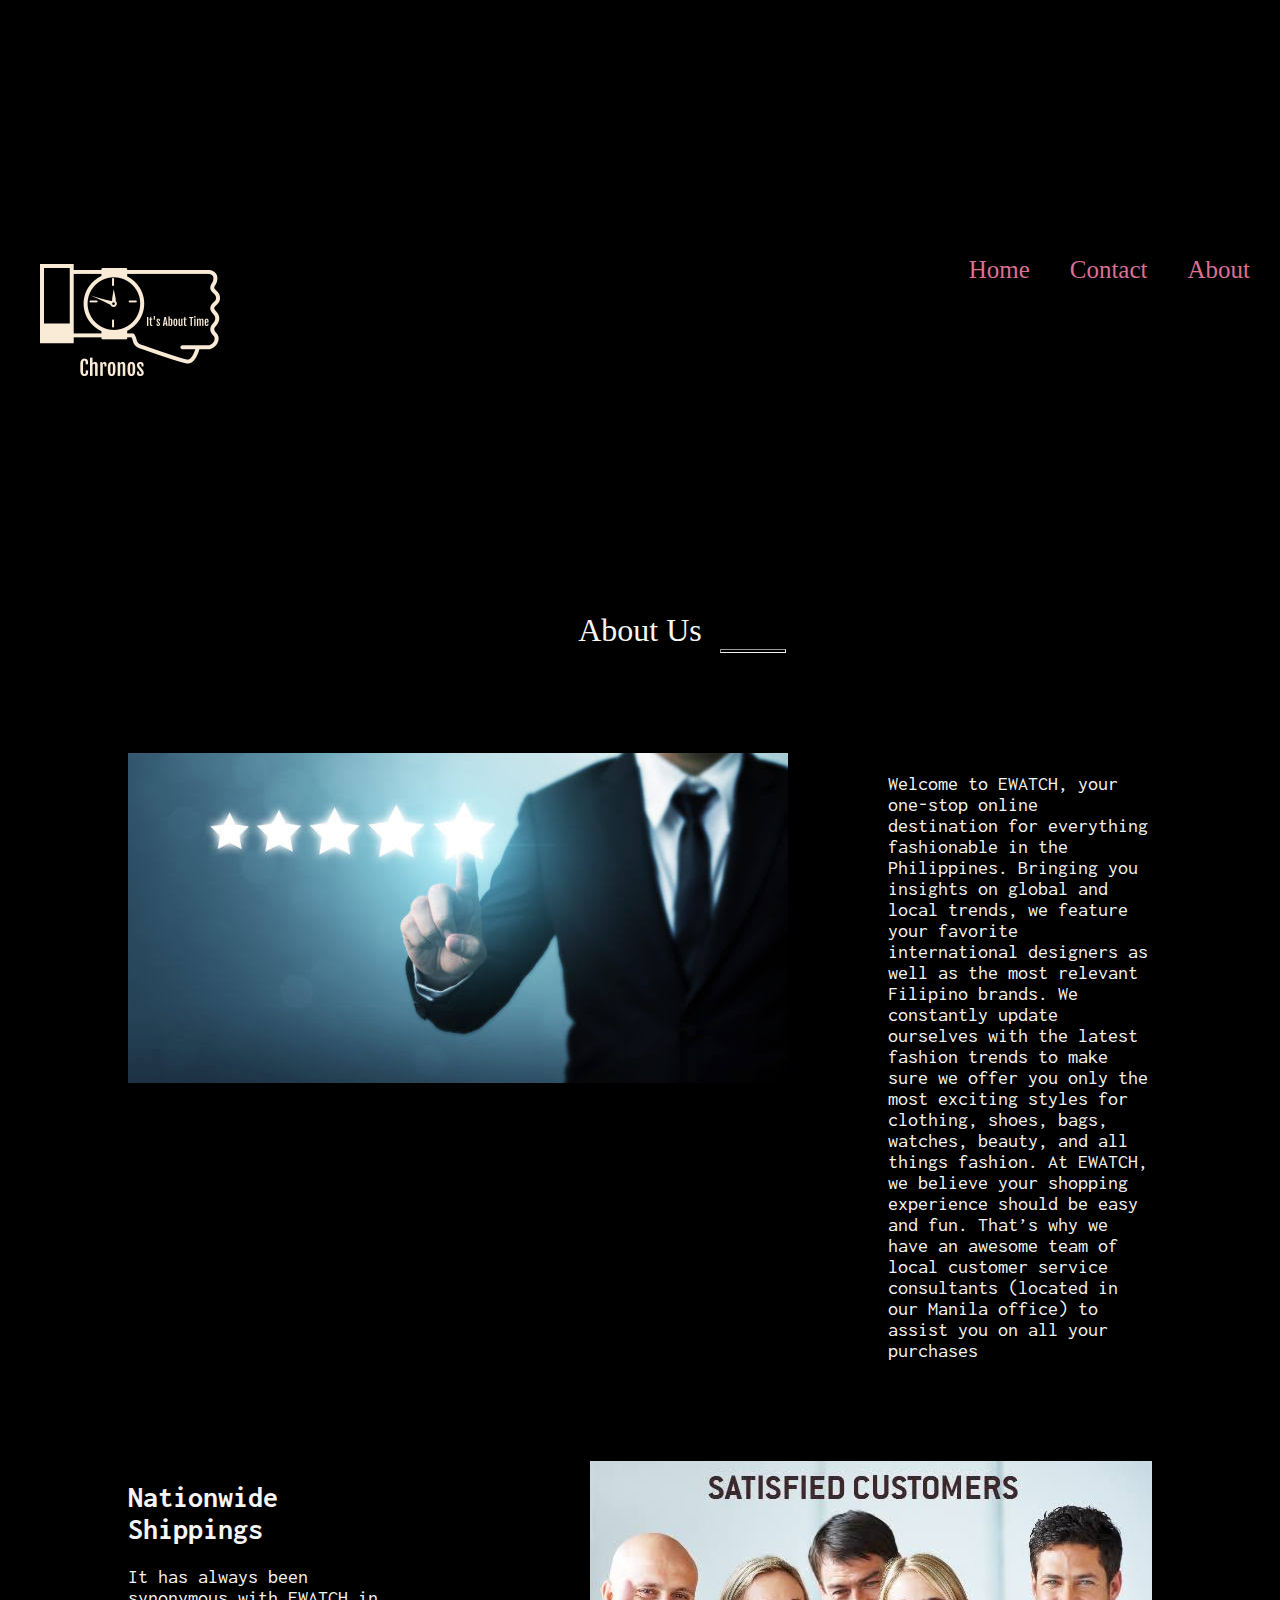
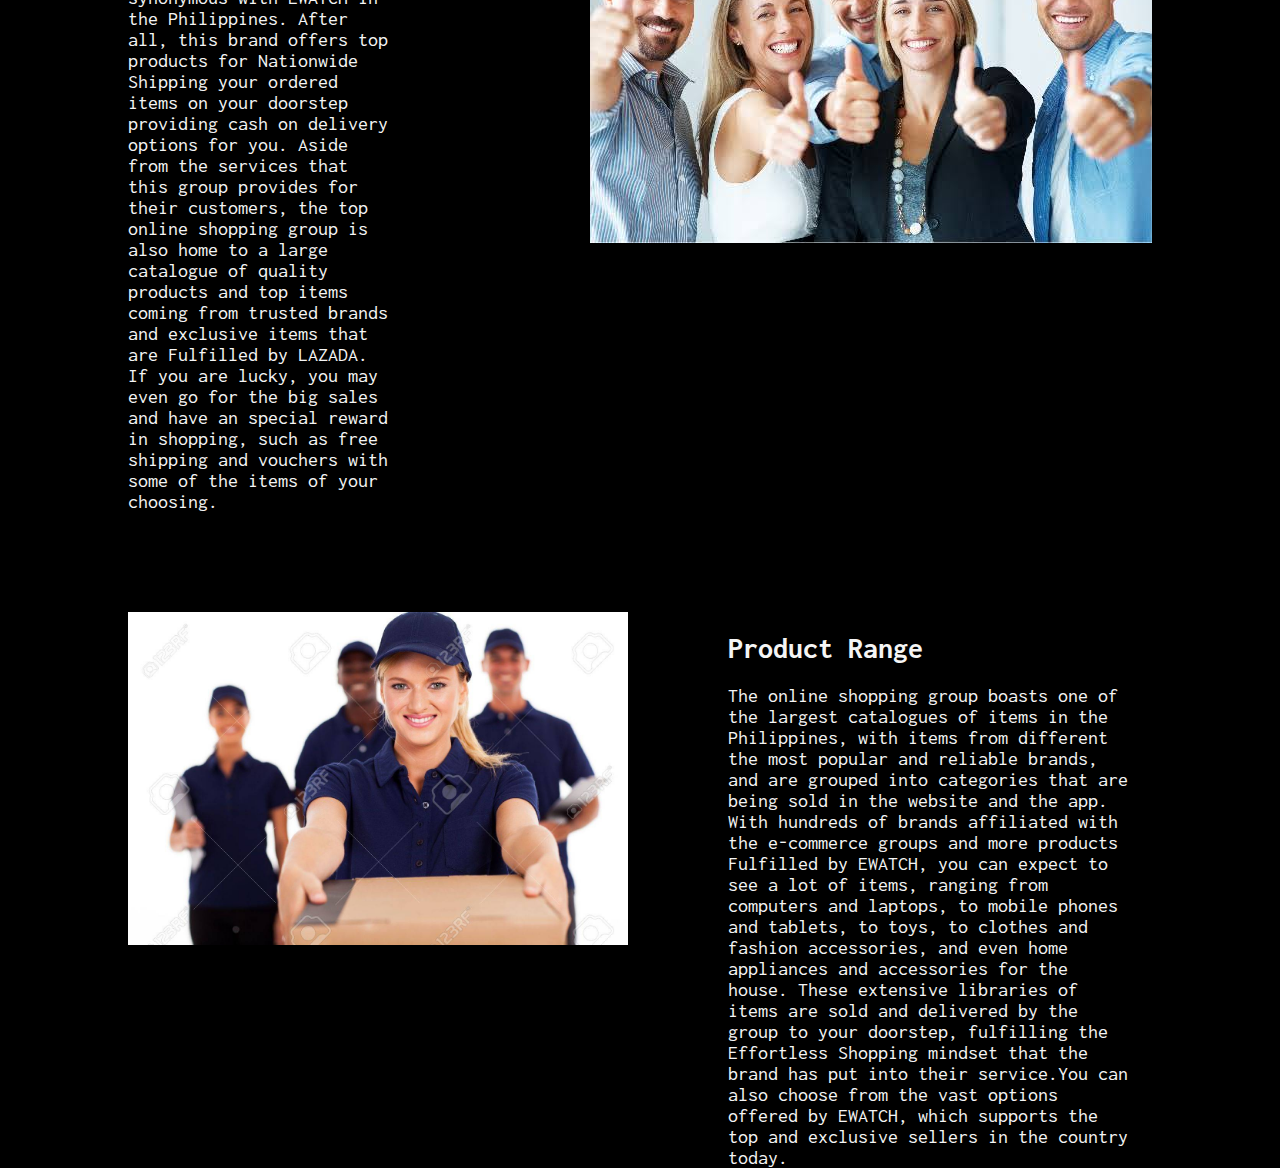
<file: ABOUT US/About_us.html>
﻿<!DOCTYPE html>
<html lang="en">
<head>
        <link rel="stylesheet" type="text/css" href="style.css">
        <link href="https://fonts.googleapis.com/css?family=Inconsolata&display=swap" rel="stylesheet">
    <meta charset="UTF-8">
    <meta name="viewport" content="width=device-width, initial-scale=1.0">
    <link rel="stylesheet" href="style.css">
    
    <title>About Us</title>
</head>
<body>
   
    <div class="container">
        <div class="row">
                <!--Vannnnnnnnnnnnnnnnnn's-->
                <div class="header">
                        <a href="#default" class="logo"><img src="../image/Logos.png" width="200" height="200" ></a>
                        <div class="header-right">
                          <a class="active" href="../index.html">Home</a>
                          <a href="../jio/contacts.html">Contact</a>
                          <a href="../ABOUT US/About_us.html">About</a>
                        </div>
                      </div>
                      <header>
                            <div class="header-title">
                                About Us
                            </div>
                            <hr>    
                        </header>
    <style>
        .header {
  overflow: hidden;
  padding: 100px 10px;
}

.header a {
  float: left;
  color:palevioletred;
  text-align: left;
  padding: 20px;
  text-decoration: none;
  font-size: 25px; 
  font-family: impact;
  line-height: 100px;
  border-radius: 10px;
}

.header a.logo 
{
  font-size: 25px;
  font-weight: bold;
}

.header a:hover {
  outline:blanchedalmond solid 4px;

}

.header a.active {
  
  color:palevioletred;
}

.header-right {
  float: right;
}

@media screen and (max-width: 300px) {
  .header a {
    float: none;
    display: block;
    text-align: left;
  }
  
  .header-right {
    float: none;
  }
}
/*Vannnnnnnnnnnnnnnnnn's*/    
    </style>

    <section>
        <div class="container">
            <div class="first-line">
                <div class="first-img">
                    <img src="1.jfif" alt="">
                </div>
                <div class="text">
                        Welcome to EWATCH, your one-stop online destination for everything fashionable in the Philippines. Bringing you insights on global and local trends, we feature your favorite international designers as well as the most relevant Filipino brands. We constantly update ourselves with the latest fashion trends to make sure we offer you only the most exciting styles for clothing, shoes, bags, watches, beauty, and all things fashion. At EWATCH, we believe your shopping experience should be easy and fun. That’s why we have an awesome team of local customer service consultants (located in our Manila office) to assist you on all your purchases
                </div>
            </div>
        </div>
    </section>
    <section>
            <div class="container">
                <div class="second-line">
                    <div class="text-left">
                           <b style="font-size: 30px;"> Nationwide Shippings</b> <br>
                           <br>
                            It has always been synonymous with EWATCH in the Philippines. After all, this brand offers top products for Nationwide Shipping your ordered items on your doorstep providing cash on delivery options for you. Aside from the services that this group provides for their customers, the top online shopping group is also home to a large catalogue of quality products and top items coming from trusted brands and exclusive items that are Fulfilled by LAZADA. If you are lucky, you may even go for the big sales and have an special reward in shopping, such as free shipping and vouchers with some of the items of your choosing.
                    </div>
                    <div class="second-img">
                        <img src="2.jfif" alt="">
                    </div>
                </div>
            </div>
        </section>
        <section>
                <div class="container">
                    <div class="third-line">
                        <div class="third-img">
                            <img src="3.jpg" width="500 px" alt="">
                        </div>
                        <div class="text">
                               <b style="font-size: 30px;">Product Range</b> <br>
                               <br>
                               The online shopping group boasts one of the largest catalogues of items in the Philippines, with items from different the most popular and reliable brands, and are grouped into categories that are being sold in the website and the app. With hundreds of brands affiliated with the e-commerce groups and more products Fulfilled by EWATCH, you can expect to see a lot of items, ranging from computers and laptops, to mobile phones and tablets, to toys, to clothes and fashion accessories, and even home appliances and accessories for the house. These extensive libraries of items are sold and delivered by the group to your doorstep, fulfilling the Effortless Shopping mindset that the brand has put into their service.You can also choose from the vast options offered by EWATCH, which supports the top and exclusive sellers in the country today.
                        </div>
                    </div>
                </div>
            </section>
    </body>
</html>
</file>
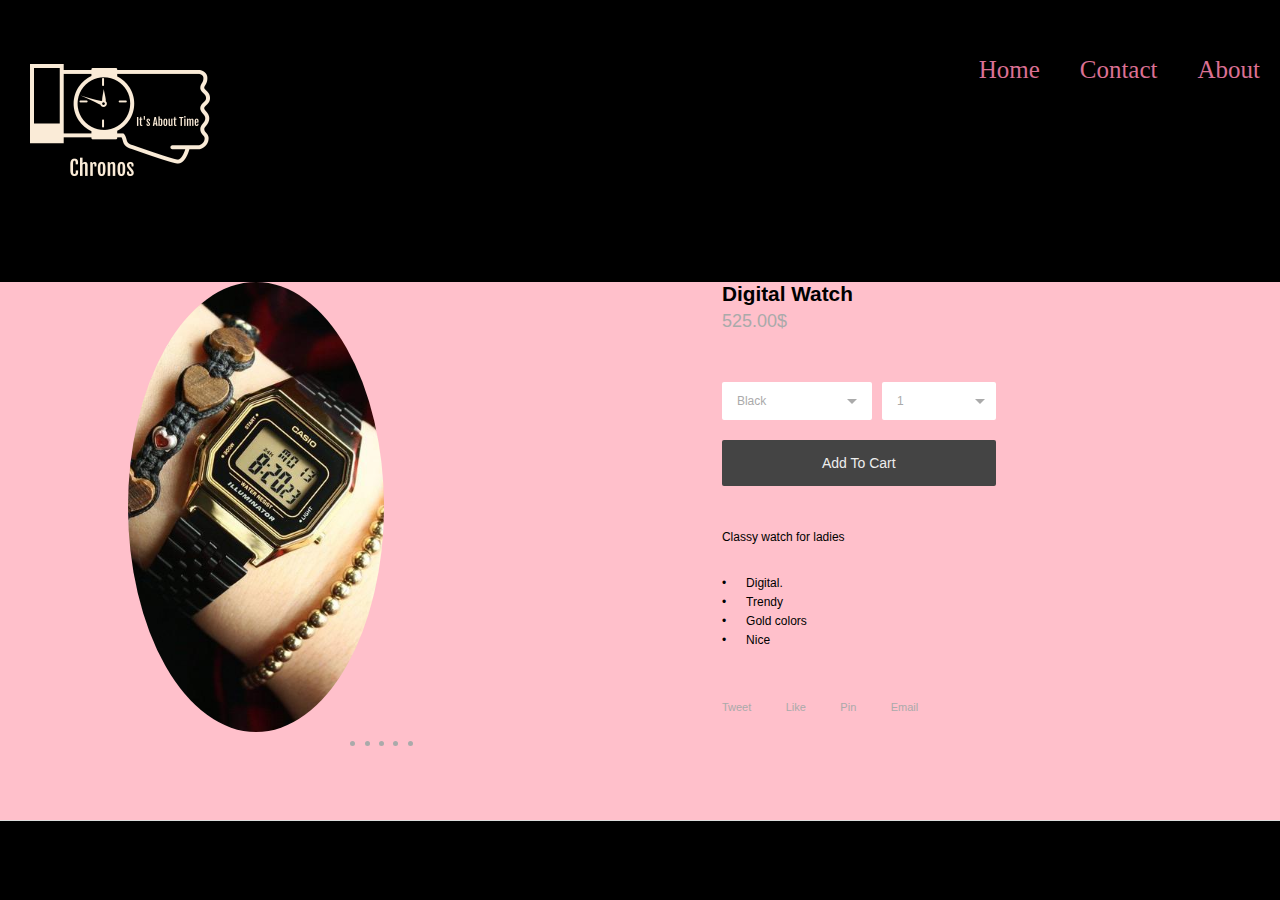
<file: ewatch(header)/Product/Item1.html>
<!DOCTYPE html>
<html lang="en">
<head>
    <meta charset="UTF-8">
    <meta name="viewport" content="width=device-width, initial-scale=1.0">
    <meta http-equiv="X-UA-Compatible" content="ie=edge">
    <title>Item1</title>
    <style>
        body{
  margin: 0%;
  padding: 0%;
  border: 0%;
  background-color: black;
  font-family: "Helvetica", sans-serif;
  height: 100%;
  width: 100%;
}

*{
  box-sizing: border-box;
}

h1, h2, h3, h4, h5, h6{
  margin: 0;
  padding: 0;
  border: 0;
}

h1{
  font-size: 130%;
}

h2{
  color: #aaa;
  font-size: 18px;
  font-weight: 400;
}


p{
  font-size: 12px;
  line-height: 1.5;
}

/*.wrapper{
  padding: 20px 0px;
}*/

.header a {
  float: left;
  color:palevioletred;
  text-align: left;
  padding: 20px;
  text-decoration: none;
  font-size: 25px; 
  font-family: impact;
  line-height: 100px;
  border-radius: 10px;
}

.header a.logo 
{
  font-size: 25px;
  font-weight: bold;
}

.header a:hover {
outline:blanchedalmond solid 4px;

}
.header a.logo 
{
  font-size: 25px;
  font-weight: bold;
}

.header a:hover {
outline:blanchedalmond solid 4px;

}

.header a.active {
  
  color:palevioletred;
}

.header-right {
  float: right;
}

.product{
  background-color: pink;
  border-bottom: 1px solid #ddd;
  clear: both;
  padding: 0px 10% 70px 10%;
}

.group:after {
  content: "";
  display: table;
  clear: both;
}


.col-1-2{
  width: 50%;
  height: 100%;
  float: left;
}

.product-image{
  /*border: 1px dotted #aaa;*/
}

.product-image .bg{
  background-image: url(../image/w1.jpg);;
  background-size: cover;
  border-radius: 60%;
  background-position: center top;
  width: 50%;
  min-height: 450px;
}

.product-image .indicator{
  text-align:center;
}

.product-image .dot{
  background-color: #aaa;
  border-radius: 50%;
  cursor: pointer;
  display: inline-block;
  margin-right: 5px;
  width: 5px;
  height: 5px;
  transition: all 400ms ease;
}

.dot:hover{
  background-color: #444;
}

.product-info{
  padding: 0px 8%;
}

.product-info h1{
  margin-bottom: 5px;
}

.product-info h2{
  margin-bottom: 50px;
}

.product-info .select-dropdown{
  display: inline-block;
  margin-right: 10px;
  position: relative;
  width: auto;
  float: left;
}

.product-info select{
  cursor: pointer;
  margin-bottom: 20px;
  padding: 12px 92px 12px 15px;
  background-color: #fff;
  border: none;
  border-radius: 2px;
  color: #aaa;
  font-size: 12px;
  -webkit-appearance: none;
     -moz-appearance: none;
          appearance: none;
}

select:active, select:focus {
  outline: none;
  box-shadow: none;
}

.select-dropdown:after {
    content: " ";
  cursor: pointer;
    position: absolute;
    top: 30%;
  right: 10%;
    width: 0; 
    height: 0; 
    border-left: 5px solid transparent;
    border-right: 5px solid transparent;
    border-top: 5px solid #aaa;
  }

.product-info a.add-btn{
  background-color: #444;
  border-radius: 2px;
  color: #eee;
  display: inline-block;
  font-size: 14px;
  margin-bottom: 30px;
  padding: 15px 100px;
  text-align: center;
  text-decoration: none;
  transition: all 400ms ease;
}

a.add-btn:hover{
  background-color: #555;
}

.product-info p{
  margin-bottom: 30px;
}

.product-info p a{
  border-bottom: 1px dotted #444;
  color: #444;
  font-weight: 700;
  text-decoration: none;
  transition: all 400ms ease;
}

.product-info p a:hover{
  opacity: .7;
}

.product-info ul{
  font-size: 12px;
  padding: 0;
  margin-bottom: 50px;
}

.product-info li{
  list-style-type: none;
  margin-bottom: 5px;
}

.product-info li::before{
  content:"\2022";
  margin-right: 20px;
}


.product-info a.share-link{
  color: #aaa;
  font-size: 11px;
  margin-right: 30px;
  text-decoration: none;
}

.product-info a.share-link:hover{
  border-bottom: 2px solid #aaa;
}

footer{
	background-color: #212121;
	clear: both;
	width: 100%;
	padding: 20px 10% 10px 10%;
	text-align: center;
	vertical-align: middle;
}

footer img{
	display: inline-block;
	height: 20px;
	width: auto;
	margin-bottom: 10px;
	margin-right: 10px;
	vertical-align: middle;
}

footer h3{
  color: #bbb;
  font-size: 12px;
  font-weight: 700;
	display: inline-block;
	height: 20px;
  letter-spacing: .8px;
	margin-bottom: 0px;
  text-transform: uppercase;
	vertical-align: middle;
}
    </style>
</head>
<body>
    <div class="header">
        <a href="#default" class="logo"><img src="../image/Logos.png" width="200" height="200" ></a>
        <div class="header-right">
          <a class="active" href="/ewatch(header)/index.html">Home</a>
          <a href="/ewatch(header)/jio/contacts.html">Contact</a>
          <a href="/ewatch(header)/ABOUT US/About_us.html">About</a>
        </div>
        <a href="" class="cart-icon"><i class="fa fa-shopping-cart"></i></a>
    </div>
    
    <div class="product group">
      <div class="col-1-2 product-image">
        <div class="bg"></div>
        <div class="indicator">
          <div class="dot one"></div>
          <div class="dot two"></div>
          <div class="dot three"></div>
          <div class="dot four"></div>
          <div class="dot five"></div>
        </div>
      </div>
      <div class="col-1-2 product-info">
        <h1>Digital Watch</h1>
        <h2>525.00$</h2>
        
        <div class="select-dropdown">
          <select>
            <option value="size">Black</option>
            <option value="size">Gold</option>
            <option value="size">Medium</option>
            <option value="size">Large</option>
          </select>
        </div>
        
        <div class="select-dropdown">
          <select>
            <option value="quantity">1</option>
            <option value="quantity">2</option>
            <option value="quantity">3</option>
            <option value="quantity">4</option>
          </select>
        </div>
        
        <br>
        
        <a href="" class="add-btn">Add To Cart</a>
        
        <p>Classy watch for ladies</p>
        
        <ul>
          <li>Digital.</li>
          <li>Trendy</li>
          <li>Gold colors</li>
          <li>Nice</li>
        </ul>
        
        <a href="" class="share-link">Tweet</a>
        <a href="" class="share-link">Like</a>
        <a href="" class="share-link">Pin</a>
        <a href="" class="share-link">Email</a>
      </div>
    </div>
    
</body>
</html>
</file>
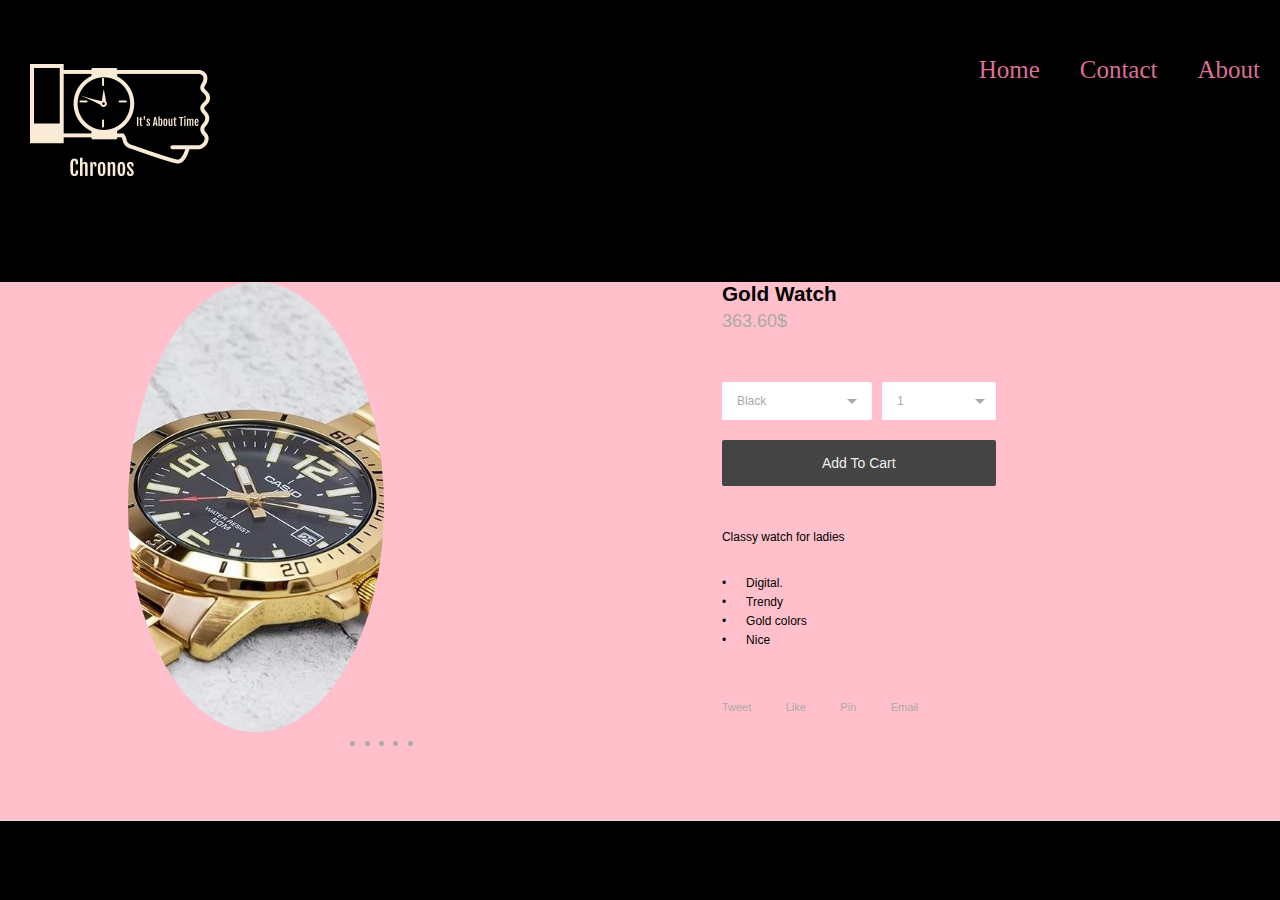
<file: ewatch(header)/Product/Item2.html>
<!DOCTYPE html>
<html lang="en">
<head>
    <meta charset="UTF-8">
    <meta name="viewport" content="width=device-width, initial-scale=1.0">
    <meta http-equiv="X-UA-Compatible" content="ie=edge">
    <title>Item2</title>
    <style>
        body{
  margin: 0%;
  padding: 0%;
  border: 0%;
  background-color: black;
  font-family: "Helvetica", sans-serif;
  height: 100%;
  width: 100%;
}

*{
  box-sizing: border-box;
}

h1, h2, h3, h4, h5, h6{
  margin: 0;
  padding: 0;
  border: 0;
}

h1{
  font-size: 130%;
}

h2{
  color: #aaa;
  font-size: 18px;
  font-weight: 400;
}


p{
  font-size: 12px;
  line-height: 1.5;
}

/*.wrapper{
  padding: 20px 0px;
}*/

.header a {
  float: left;
  color:palevioletred;
  text-align: left;
  padding: 20px;
  text-decoration: none;
  font-size: 25px; 
  font-family: impact;
  line-height: 100px;
  border-radius: 10px;
}

.header a.logo 
{
  font-size: 25px;
  font-weight: bold;
}

.header a:hover {
outline:blanchedalmond solid 4px;

}
.header a.logo 
{
  font-size: 25px;
  font-weight: bold;
}

.header a:hover {
outline:blanchedalmond solid 4px;

}

.header a.active {
  
  color:palevioletred;
}

.header-right {
  float: right;
}

.product{
  background-color: pink;
  border-bottom: 1px solid #ddd;
  clear: both;
  padding: 0px 10% 70px 10%;
}

.group:after {
  content: "";
  display: table;
  clear: both;
}


.col-1-2{
  width: 50%;
  height: 100%;
  float: left;
}

.product-image{
  /*border: 1px dotted #aaa;*/
}

.product-image .bg{
  background-image: url(../image/w2.jpg);;
  background-size: cover;
  border-radius: 60%;
  background-position: center top;
  width: 50%;
  min-height: 450px;
}

.product-image .indicator{
  text-align:center;
}

.product-image .dot{
  background-color: #aaa;
  border-radius: 50%;
  cursor: pointer;
  display: inline-block;
  margin-right: 5px;
  width: 5px;
  height: 5px;
  transition: all 400ms ease;
}

.dot:hover{
  background-color: #444;
}

.product-info{
  padding: 0px 8%;
}

.product-info h1{
  margin-bottom: 5px;
}

.product-info h2{
  margin-bottom: 50px;
}

.product-info .select-dropdown{
  display: inline-block;
  margin-right: 10px;
  position: relative;
  width: auto;
  float: left;
}

.product-info select{
  cursor: pointer;
  margin-bottom: 20px;
  padding: 12px 92px 12px 15px;
  background-color: #fff;
  border: none;
  border-radius: 2px;
  color: #aaa;
  font-size: 12px;
  -webkit-appearance: none;
     -moz-appearance: none;
          appearance: none;
}

select:active, select:focus {
  outline: none;
  box-shadow: none;
}

.select-dropdown:after {
    content: " ";
  cursor: pointer;
    position: absolute;
    top: 30%;
  right: 10%;
    width: 0; 
    height: 0; 
    border-left: 5px solid transparent;
    border-right: 5px solid transparent;
    border-top: 5px solid #aaa;
  }

.product-info a.add-btn{
  background-color: #444;
  border-radius: 2px;
  color: #eee;
  display: inline-block;
  font-size: 14px;
  margin-bottom: 30px;
  padding: 15px 100px;
  text-align: center;
  text-decoration: none;
  transition: all 400ms ease;
}

a.add-btn:hover{
  background-color: #555;
}

.product-info p{
  margin-bottom: 30px;
}

.product-info p a{
  border-bottom: 1px dotted #444;
  color: #444;
  font-weight: 700;
  text-decoration: none;
  transition: all 400ms ease;
}

.product-info p a:hover{
  opacity: .7;
}

.product-info ul{
  font-size: 12px;
  padding: 0;
  margin-bottom: 50px;
}

.product-info li{
  list-style-type: none;
  margin-bottom: 5px;
}

.product-info li::before{
  content:"\2022";
  margin-right: 20px;
}


.product-info a.share-link{
  color: #aaa;
  font-size: 11px;
  margin-right: 30px;
  text-decoration: none;
}

.product-info a.share-link:hover{
  border-bottom: 2px solid #aaa;
}

footer{
	background-color: #212121;
	clear: both;
	width: 100%;
	padding: 20px 10% 10px 10%;
	text-align: center;
	vertical-align: middle;
}

footer img{
	display: inline-block;
	height: 20px;
	width: auto;
	margin-bottom: 10px;
	margin-right: 10px;
	vertical-align: middle;
}

footer h3{
  color: #bbb;
  font-size: 12px;
  font-weight: 700;
	display: inline-block;
	height: 20px;
  letter-spacing: .8px;
	margin-bottom: 0px;
  text-transform: uppercase;
	vertical-align: middle;
}
    </style>
</head>
<body>
    <div class="header">
        <a href="#default" class="logo"><img src="../image/Logos.png" width="200" height="200" ></a>
        <div class="header-right">
          <a class="active" href="/ewatch(header)/index.html">Home</a>
          <a href="/ewatch(header)/jio/contacts.html">Contact</a>
          <a href="/ewatch(header)/ABOUT US/About_us.html">About</a>
        </div>
        <a href="" class="cart-icon"><i class="fa fa-shopping-cart"></i></a>
    </div>
    
    <div class="product group">
      <div class="col-1-2 product-image">
        <div class="bg"></div>
        <div class="indicator">
          <div class="dot one"></div>
          <div class="dot two"></div>
          <div class="dot three"></div>
          <div class="dot four"></div>
          <div class="dot five"></div>
        </div>
      </div>
      <div class="col-1-2 product-info">
        <h1>Gold Watch</h1>
        <h2>363.60$</h2>
        
        <div class="select-dropdown">
          <select>
            <option value="size">Black</option>
            <option value="size">Gold</option>
            <option value="size">Medium</option>
            <option value="size">Large</option>
          </select>
        </div>
        
        <div class="select-dropdown">
          <select>
            <option value="quantity">1</option>
            <option value="quantity">2</option>
            <option value="quantity">3</option>
            <option value="quantity">4</option>
          </select>
        </div>
        
        <br>
        
        <a href="" class="add-btn">Add To Cart</a>
        
        <p>Classy watch for ladies</p>
        
        <ul>
          <li>Digital.</li>
          <li>Trendy</li>
          <li>Gold colors</li>
          <li>Nice</li>
        </ul>
        
        <a href="" class="share-link">Tweet</a>
        <a href="" class="share-link">Like</a>
        <a href="" class="share-link">Pin</a>
        <a href="" class="share-link">Email</a>
      </div>
    </div>
    
</body>
</html>
</file>
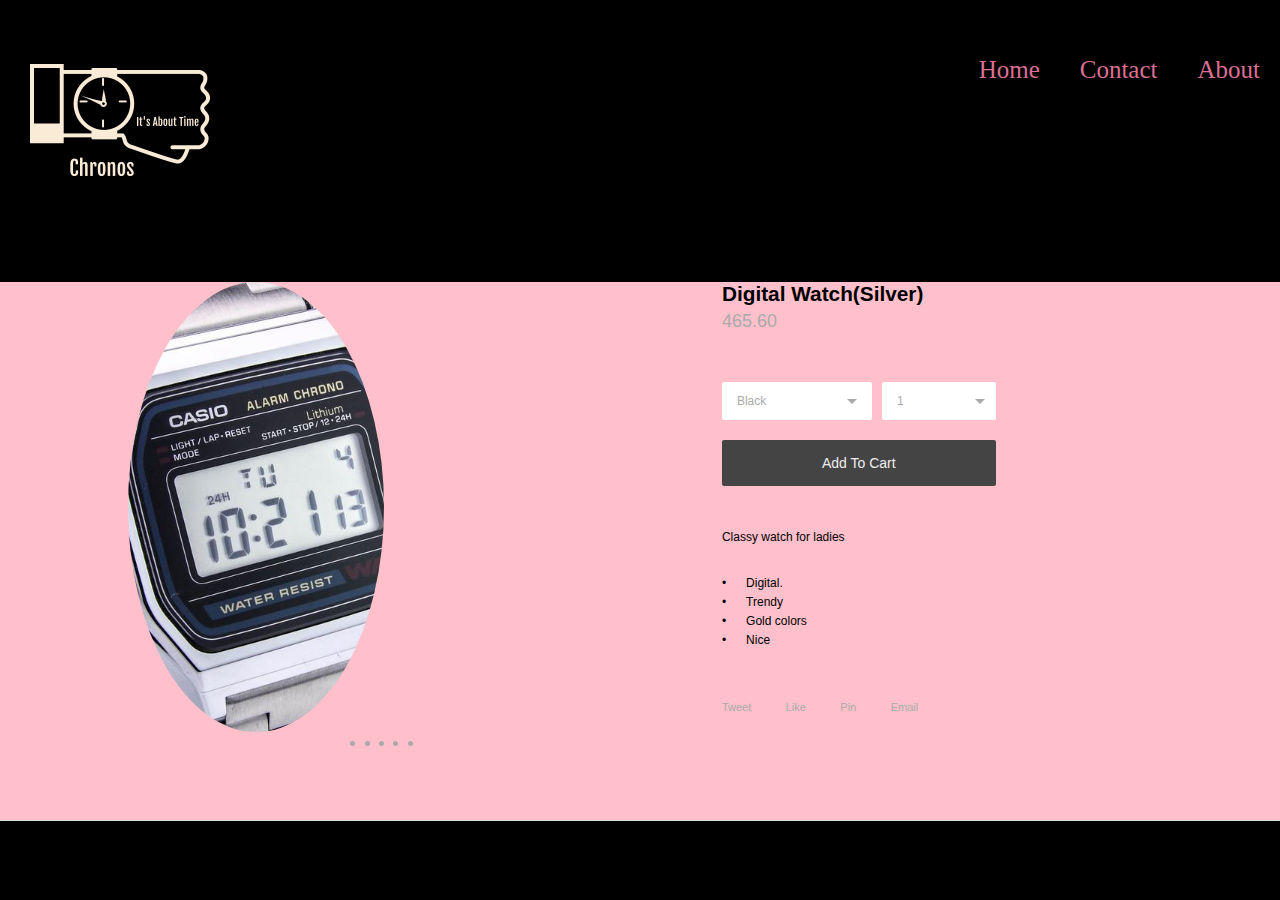
<file: ewatch(header)/Product/Item3.html>
<!DOCTYPE html>
<html lang="en">
<head>
    <meta charset="UTF-8">
    <meta name="viewport" content="width=device-width, initial-scale=1.0">
    <meta http-equiv="X-UA-Compatible" content="ie=edge">
    <title>Item3</title>
    <style>
        body{
  margin: 0%;
  padding: 0%;
  border: 0%;
  background-color: black;
  font-family: "Helvetica", sans-serif;
  height: 100%;
  width: 100%;
}

*{
  box-sizing: border-box;
}

h1, h2, h3, h4, h5, h6{
  margin: 0;
  padding: 0;
  border: 0;
}

h1{
  font-size: 130%;
}

h2{
  color: #aaa;
  font-size: 18px;
  font-weight: 400;
}


p{
  font-size: 12px;
  line-height: 1.5;
}

/*.wrapper{
  padding: 20px 0px;
}*/

.header a {
  float: left;
  color:palevioletred;
  text-align: left;
  padding: 20px;
  text-decoration: none;
  font-size: 25px; 
  font-family: impact;
  line-height: 100px;
  border-radius: 10px;
}

.header a.logo 
{
  font-size: 25px;
  font-weight: bold;
}

.header a:hover {
outline:blanchedalmond solid 4px;

}
.header a.logo 
{
  font-size: 25px;
  font-weight: bold;
}

.header a:hover {
outline:blanchedalmond solid 4px;

}

.header a.active {
  
  color:palevioletred;
}

.header-right {
  float: right;
}

.product{
  background-color: pink;
  border-bottom: 1px solid #ddd;
  clear: both;
  padding: 0px 10% 70px 10%;
}

.group:after {
  content: "";
  display: table;
  clear: both;
}


.col-1-2{
  width: 50%;
  height: 100%;
  float: left;
}

.product-image{
  /*border: 1px dotted #aaa;*/
}

.product-image .bg{
  background-image: url(../image/w33.jpg);;
  background-size: cover;
  border-radius: 60%;
  background-position: center top;
  width: 50%;
  min-height: 450px;
}

.product-image .indicator{
  text-align:center;
}

.product-image .dot{
  background-color: #aaa;
  border-radius: 50%;
  cursor: pointer;
  display: inline-block;
  margin-right: 5px;
  width: 5px;
  height: 5px;
  transition: all 400ms ease;
}

.dot:hover{
  background-color: #444;
}

.product-info{
  padding: 0px 8%;
}

.product-info h1{
  margin-bottom: 5px;
}

.product-info h2{
  margin-bottom: 50px;
}

.product-info .select-dropdown{
  display: inline-block;
  margin-right: 10px;
  position: relative;
  width: auto;
  float: left;
}

.product-info select{
  cursor: pointer;
  margin-bottom: 20px;
  padding: 12px 92px 12px 15px;
  background-color: #fff;
  border: none;
  border-radius: 2px;
  color: #aaa;
  font-size: 12px;
  -webkit-appearance: none;
     -moz-appearance: none;
          appearance: none;
}

select:active, select:focus {
  outline: none;
  box-shadow: none;
}

.select-dropdown:after {
    content: " ";
  cursor: pointer;
    position: absolute;
    top: 30%;
  right: 10%;
    width: 0; 
    height: 0; 
    border-left: 5px solid transparent;
    border-right: 5px solid transparent;
    border-top: 5px solid #aaa;
  }

.product-info a.add-btn{
  background-color: #444;
  border-radius: 2px;
  color: #eee;
  display: inline-block;
  font-size: 14px;
  margin-bottom: 30px;
  padding: 15px 100px;
  text-align: center;
  text-decoration: none;
  transition: all 400ms ease;
}

a.add-btn:hover{
  background-color: #555;
}

.product-info p{
  margin-bottom: 30px;
}

.product-info p a{
  border-bottom: 1px dotted #444;
  color: #444;
  font-weight: 700;
  text-decoration: none;
  transition: all 400ms ease;
}

.product-info p a:hover{
  opacity: .7;
}

.product-info ul{
  font-size: 12px;
  padding: 0;
  margin-bottom: 50px;
}

.product-info li{
  list-style-type: none;
  margin-bottom: 5px;
}

.product-info li::before{
  content:"\2022";
  margin-right: 20px;
}


.product-info a.share-link{
  color: #aaa;
  font-size: 11px;
  margin-right: 30px;
  text-decoration: none;
}

.product-info a.share-link:hover{
  border-bottom: 2px solid #aaa;
}

footer{
	background-color: #212121;
	clear: both;
	width: 100%;
	padding: 20px 10% 10px 10%;
	text-align: center;
	vertical-align: middle;
}

footer img{
	display: inline-block;
	height: 20px;
	width: auto;
	margin-bottom: 10px;
	margin-right: 10px;
	vertical-align: middle;
}

footer h3{
  color: #bbb;
  font-size: 12px;
  font-weight: 700;
	display: inline-block;
	height: 20px;
  letter-spacing: .8px;
	margin-bottom: 0px;
  text-transform: uppercase;
	vertical-align: middle;
}
    </style>
</head>
<body>
    <div class="header">
        <a href="#default" class="logo"><img src="../image/Logos.png" width="200" height="200" ></a>
        <div class="header-right">
          <a class="active" href="/ewatch(header)/index.html">Home</a>
          <a href="/ewatch(header)/jio/contacts.html">Contact</a>
          <a href="/ewatch(header)/ABOUT US/About_us.html">About</a>
        </div>
        <a href="" class="cart-icon"><i class="fa fa-shopping-cart"></i></a>
    </div>
    
    <div class="product group">
      <div class="col-1-2 product-image">
        <div class="bg"></div>
        <div class="indicator">
          <div class="dot one"></div>
          <div class="dot two"></div>
          <div class="dot three"></div>
          <div class="dot four"></div>
          <div class="dot five"></div>
        </div>
      </div>
      <div class="col-1-2 product-info">
        <h1>Digital Watch(Silver)</h1>
        <h2>465.60</h2>
        
        <div class="select-dropdown">
          <select>
            <option value="size">Black</option>
            <option value="size">Gold</option>
            <option value="size">Medium</option>
            <option value="size">Large</option>
          </select>
        </div>
        
        <div class="select-dropdown">
          <select>
            <option value="quantity">1</option>
            <option value="quantity">2</option>
            <option value="quantity">3</option>
            <option value="quantity">4</option>
          </select>
        </div>
        
        <br>
        
        <a href="" class="add-btn">Add To Cart</a>
        
        <p>Classy watch for ladies</p>
        
        <ul>
          <li>Digital.</li>
          <li>Trendy</li>
          <li>Gold colors</li>
          <li>Nice</li>
        </ul>
        
        <a href="" class="share-link">Tweet</a>
        <a href="" class="share-link">Like</a>
        <a href="" class="share-link">Pin</a>
        <a href="" class="share-link">Email</a>
      </div>
    </div>
    
</body>
</html>
</file>
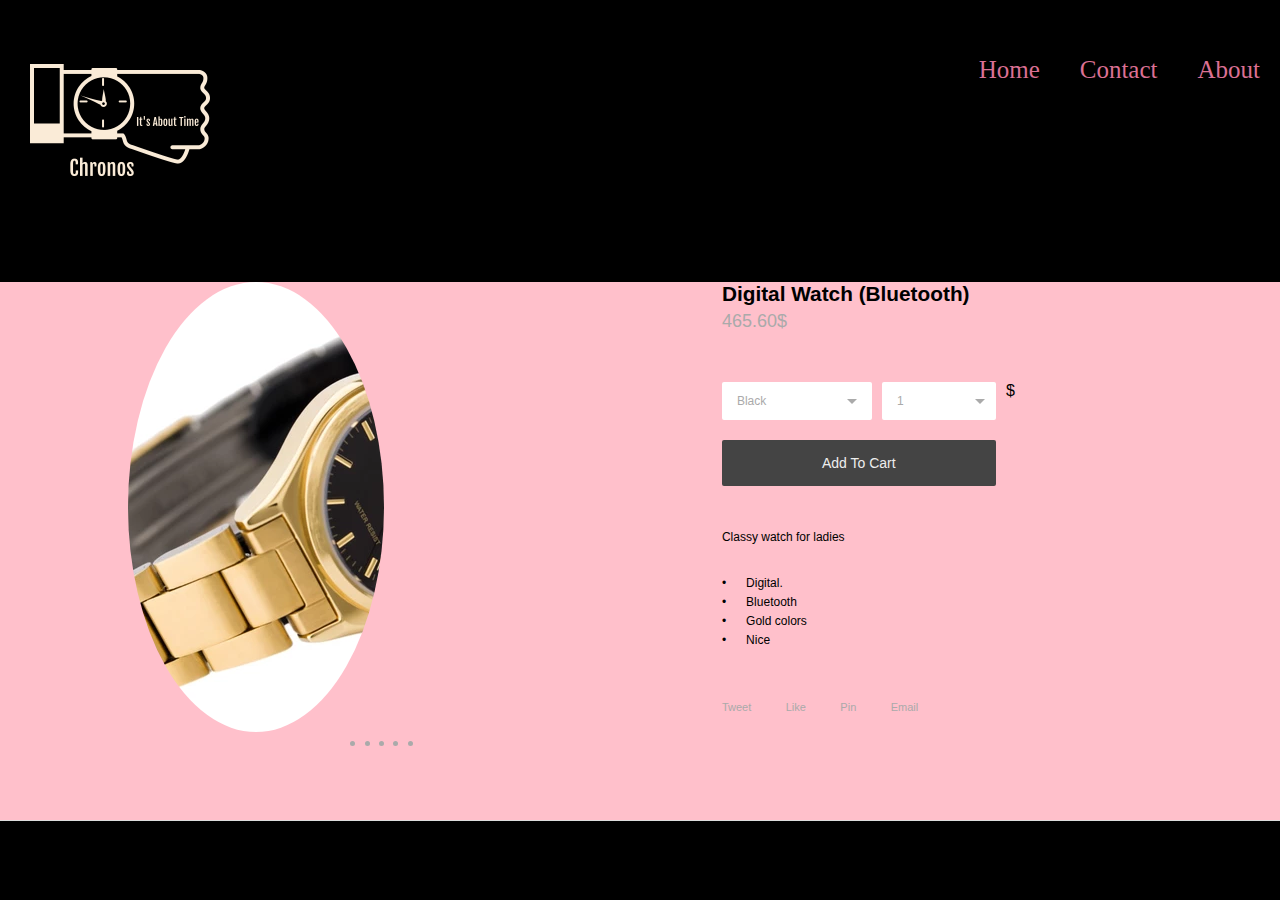
<file: ewatch(header)/Product/Item4.html>
<!DOCTYPE html>
<html lang="en">
<head>
    <meta charset="UTF-8">
    <meta name="viewport" content="width=device-width, initial-scale=1.0">
    <meta http-equiv="X-UA-Compatible" content="ie=edge">
    <title>Item4</title>
    <style>
        body{
  margin: 0%;
  padding: 0%;
  border: 0%;
  background-color: black;
  font-family: "Helvetica", sans-serif;
  height: 100%;
  width: 100%;
}

*{
  box-sizing: border-box;
}

h1, h2, h3, h4, h5, h6{
  margin: 0;
  padding: 0;
  border: 0;
}

h1{
  font-size: 130%;
}

h2{
  color: #aaa;
  font-size: 18px;
  font-weight: 400;
}


p{
  font-size: 12px;
  line-height: 1.5;
}

/*.wrapper{
  padding: 20px 0px;
}*/

.header a {
  float: left;
  color:palevioletred;
  text-align: left;
  padding: 20px;
  text-decoration: none;
  font-size: 25px; 
  font-family: impact;
  line-height: 100px;
  border-radius: 10px;
}

.header a.logo 
{
  font-size: 25px;
  font-weight: bold;
}

.header a:hover {
outline:blanchedalmond solid 4px;

}
.header a.logo 
{
  font-size: 25px;
  font-weight: bold;
}

.header a:hover {
outline:blanchedalmond solid 4px;

}

.header a.active {
  
  color:palevioletred;
}

.header-right {
  float: right;
}

.product{
  background-color: pink;
  border-bottom: 1px solid #ddd;
  clear: both;
  padding: 0px 10% 70px 10%;
}

.group:after {
  content: "";
  display: table;
  clear: both;
}


.col-1-2{
  width: 50%;
  height: 100%;
  float: left;
}

.product-image{
  /*border: 1px dotted #aaa;*/
}

.product-image .bg{
  background-image: url(../image/w4.webp);;
  background-size: cover;
  border-radius: 60%;
  background-position: center top;
  width: 50%;
  min-height: 450px;
}

.product-image .indicator{
  text-align:center;
}

.product-image .dot{
  background-color: #aaa;
  border-radius: 50%;
  cursor: pointer;
  display: inline-block;
  margin-right: 5px;
  width: 5px;
  height: 5px;
  transition: all 400ms ease;
}

.dot:hover{
  background-color: #444;
}

.product-info{
  padding: 0px 8%;
}

.product-info h1{
  margin-bottom: 5px;
}

.product-info h2{
  margin-bottom: 50px;
}

.product-info .select-dropdown{
  display: inline-block;
  margin-right: 10px;
  position: relative;
  width: auto;
  float: left;
}

.product-info select{
  cursor: pointer;
  margin-bottom: 20px;
  padding: 12px 92px 12px 15px;
  background-color: #fff;
  border: none;
  border-radius: 2px;
  color: #aaa;
  font-size: 12px;
  -webkit-appearance: none;
     -moz-appearance: none;
          appearance: none;
}

select:active, select:focus {
  outline: none;
  box-shadow: none;
}

.select-dropdown:after {
    content: " ";
  cursor: pointer;
    position: absolute;
    top: 30%;
  right: 10%;
    width: 0; 
    height: 0; 
    border-left: 5px solid transparent;
    border-right: 5px solid transparent;
    border-top: 5px solid #aaa;
  }

.product-info a.add-btn{
  background-color: #444;
  border-radius: 2px;
  color: #eee;
  display: inline-block;
  font-size: 14px;
  margin-bottom: 30px;
  padding: 15px 100px;
  text-align: center;
  text-decoration: none;
  transition: all 400ms ease;
}

a.add-btn:hover{
  background-color: #555;
}

.product-info p{
  margin-bottom: 30px;
}

.product-info p a{
  border-bottom: 1px dotted #444;
  color: #444;
  font-weight: 700;
  text-decoration: none;
  transition: all 400ms ease;
}

.product-info p a:hover{
  opacity: .7;
}

.product-info ul{
  font-size: 12px;
  padding: 0;
  margin-bottom: 50px;
}

.product-info li{
  list-style-type: none;
  margin-bottom: 5px;
}

.product-info li::before{
  content:"\2022";
  margin-right: 20px;
}


.product-info a.share-link{
  color: #aaa;
  font-size: 11px;
  margin-right: 30px;
  text-decoration: none;
}

.product-info a.share-link:hover{
  border-bottom: 2px solid #aaa;
}

footer{
	background-color: #212121;
	clear: both;
	width: 100%;
	padding: 20px 10% 10px 10%;
	text-align: center;
	vertical-align: middle;
}

footer img{
	display: inline-block;
	height: 20px;
	width: auto;
	margin-bottom: 10px;
	margin-right: 10px;
	vertical-align: middle;
}

footer h3{
  color: #bbb;
  font-size: 12px;
  font-weight: 700;
	display: inline-block;
	height: 20px;
  letter-spacing: .8px;
	margin-bottom: 0px;
  text-transform: uppercase;
	vertical-align: middle;
}
    </style>
</head>
<body>
    <div class="header">
        <a href="#default" class="logo"><img src="../image/Logos.png" width="200" height="200" ></a>
        <div class="header-right">
          <a class="active" href="/ewatch(header)/index.html">Home</a>
          <a href="/ewatch(header)/jio/contacts.html">Contact</a>
          <a href="/ewatch(header)/ABOUT US/About_us.html">About</a>
        </div>
        <a href="" class="cart-icon"><i class="fa fa-shopping-cart"></i></a>
    </div>
    
    <div class="product group">
      <div class="col-1-2 product-image">
        <div class="bg"></div>
        <div class="indicator">
          <div class="dot one"></div>
          <div class="dot two"></div>
          <div class="dot three"></div>
          <div class="dot four"></div>
          <div class="dot five"></div>
        </div>
      </div>
      <div class="col-1-2 product-info">
        <h1>Digital Watch (Bluetooth)</h1>
        <h2>465.60$</h2>$</h2>
        
        <div class="select-dropdown">
          <select>
            <option value="size">Black</option>
            <option value="size">Gold</option>
            <option value="size">Medium</option>
            <option value="size">Large</option>
          </select>
        </div>
        
        <div class="select-dropdown">
          <select>
            <option value="quantity">1</option>
            <option value="quantity">2</option>
            <option value="quantity">3</option>
            <option value="quantity">4</option>
          </select>
        </div>
        
        <br>
        
        <a href="" class="add-btn">Add To Cart</a>
        
        <p>Classy watch for ladies</p>
        
        <ul>
          <li>Digital.</li>
          <li>Bluetooth</li>
          <li>Gold colors</li>
          <li>Nice</li>
        </ul>
        
        <a href="" class="share-link">Tweet</a>
        <a href="" class="share-link">Like</a>
        <a href="" class="share-link">Pin</a>
        <a href="" class="share-link">Email</a>
      </div>
    </div>
    
</body>
</html>
</file>
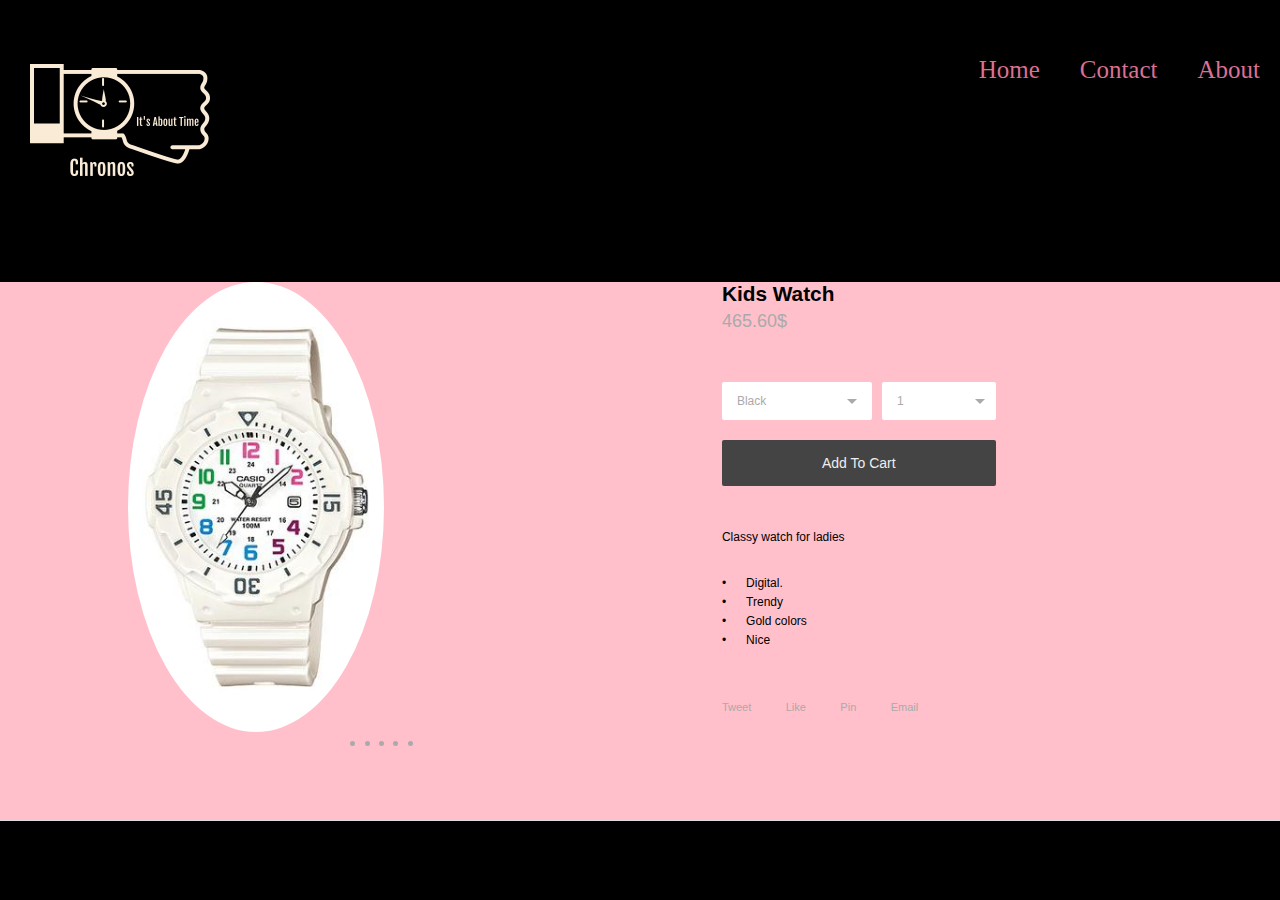
<file: ewatch(header)/Product/Item5.html>
<!DOCTYPE html>
<html lang="en">
<head>
    <meta charset="UTF-8">
    <meta name="viewport" content="width=device-width, initial-scale=1.0">
    <meta http-equiv="X-UA-Compatible" content="ie=edge">
    <title>Item5</title>
    <style>
        body{
  margin: 0%;
  padding: 0%;
  border: 0%;
  background-color: black;
  font-family: "Helvetica", sans-serif;
  height: 100%;
  width: 100%;
}

*{
  box-sizing: border-box;
}

h1, h2, h3, h4, h5, h6{
  margin: 0;
  padding: 0;
  border: 0;
}

h1{
  font-size: 130%;
}

h2{
  color: #aaa;
  font-size: 18px;
  font-weight: 400;
}


p{
  font-size: 12px;
  line-height: 1.5;
}

/*.wrapper{
  padding: 20px 0px;
}*/

.header a {
  float: left;
  color:palevioletred;
  text-align: left;
  padding: 20px;
  text-decoration: none;
  font-size: 25px; 
  font-family: impact;
  line-height: 100px;
  border-radius: 10px;
}

.header a.logo 
{
  font-size: 25px;
  font-weight: bold;
}

.header a:hover {
outline:blanchedalmond solid 4px;

}
.header a.logo 
{
  font-size: 25px;
  font-weight: bold;
}

.header a:hover {
outline:blanchedalmond solid 4px;

}

.header a.active {
  
  color:palevioletred;
}

.header-right {
  float: right;
}

.product{
  background-color: pink;
  border-bottom: 1px solid #ddd;
  clear: both;
  padding: 0px 10% 70px 10%;
}

.group:after {
  content: "";
  display: table;
  clear: both;
}


.col-1-2{
  width: 50%;
  height: 100%;
  float: left;
}

.product-image{
  /*border: 1px dotted #aaa;*/
}

.product-image .bg{
  background-image: url(../image/w5.jpg);;
  background-size: cover;
  border-radius: 60%;
  background-position: center top;
  width: 50%;
  min-height: 450px;
}

.product-image .indicator{
  text-align:center;
}

.product-image .dot{
  background-color: #aaa;
  border-radius: 50%;
  cursor: pointer;
  display: inline-block;
  margin-right: 5px;
  width: 5px;
  height: 5px;
  transition: all 400ms ease;
}

.dot:hover{
  background-color: #444;
}

.product-info{
  padding: 0px 8%;
}

.product-info h1{
  margin-bottom: 5px;
}

.product-info h2{
  margin-bottom: 50px;
}

.product-info .select-dropdown{
  display: inline-block;
  margin-right: 10px;
  position: relative;
  width: auto;
  float: left;
}

.product-info select{
  cursor: pointer;
  margin-bottom: 20px;
  padding: 12px 92px 12px 15px;
  background-color: #fff;
  border: none;
  border-radius: 2px;
  color: #aaa;
  font-size: 12px;
  -webkit-appearance: none;
     -moz-appearance: none;
          appearance: none;
}

select:active, select:focus {
  outline: none;
  box-shadow: none;
}

.select-dropdown:after {
    content: " ";
  cursor: pointer;
    position: absolute;
    top: 30%;
  right: 10%;
    width: 0; 
    height: 0; 
    border-left: 5px solid transparent;
    border-right: 5px solid transparent;
    border-top: 5px solid #aaa;
  }

.product-info a.add-btn{
  background-color: #444;
  border-radius: 2px;
  color: #eee;
  display: inline-block;
  font-size: 14px;
  margin-bottom: 30px;
  padding: 15px 100px;
  text-align: center;
  text-decoration: none;
  transition: all 400ms ease;
}

a.add-btn:hover{
  background-color: #555;
}

.product-info p{
  margin-bottom: 30px;
}

.product-info p a{
  border-bottom: 1px dotted #444;
  color: #444;
  font-weight: 700;
  text-decoration: none;
  transition: all 400ms ease;
}

.product-info p a:hover{
  opacity: .7;
}

.product-info ul{
  font-size: 12px;
  padding: 0;
  margin-bottom: 50px;
}

.product-info li{
  list-style-type: none;
  margin-bottom: 5px;
}

.product-info li::before{
  content:"\2022";
  margin-right: 20px;
}


.product-info a.share-link{
  color: #aaa;
  font-size: 11px;
  margin-right: 30px;
  text-decoration: none;
}

.product-info a.share-link:hover{
  border-bottom: 2px solid #aaa;
}

footer{
	background-color: #212121;
	clear: both;
	width: 100%;
	padding: 20px 10% 10px 10%;
	text-align: center;
	vertical-align: middle;
}

footer img{
	display: inline-block;
	height: 20px;
	width: auto;
	margin-bottom: 10px;
	margin-right: 10px;
	vertical-align: middle;
}

footer h3{
  color: #bbb;
  font-size: 12px;
  font-weight: 700;
	display: inline-block;
	height: 20px;
  letter-spacing: .8px;
	margin-bottom: 0px;
  text-transform: uppercase;
	vertical-align: middle;
}
    </style>
</head>
<body>
    <div class="header">
        <a href="#default" class="logo"><img src="../image/Logos.png" width="200" height="200" ></a>
        <div class="header-right">
          <a class="active" href="/ewatch(header)/index.html">Home</a>
          <a href="/ewatch(header)/jio/contacts.html">Contact</a>
          <a href="/ewatch(header)/ABOUT US/About_us.html">About</a>
        </div>
        <a href="" class="cart-icon"><i class="fa fa-shopping-cart"></i></a>
    </div>
    
    <div class="product group">
      <div class="col-1-2 product-image">
        <div class="bg"></div>
        <div class="indicator">
          <div class="dot one"></div>
          <div class="dot two"></div>
          <div class="dot three"></div>
          <div class="dot four"></div>
          <div class="dot five"></div>
        </div>
      </div>
      <div class="col-1-2 product-info">
        <h1>Kids Watch</h1>
        <h2>465.60$</h2>
        
        <div class="select-dropdown">
          <select>
            <option value="size">Black</option>
            <option value="size">Gold</option>
            <option value="size">Medium</option>
            <option value="size">Large</option>
          </select>
        </div>
        
        <div class="select-dropdown">
          <select>
            <option value="quantity">1</option>
            <option value="quantity">2</option>
            <option value="quantity">3</option>
            <option value="quantity">4</option>
          </select>
        </div>
        
        <br>
        
        <a href="" class="add-btn">Add To Cart</a>
        
        <p>Classy watch for ladies</p>
        
        <ul>
          <li>Digital.</li>
          <li>Trendy</li>
          <li>Gold colors</li>
          <li>Nice</li>
        </ul>
        
        <a href="" class="share-link">Tweet</a>
        <a href="" class="share-link">Like</a>
        <a href="" class="share-link">Pin</a>
        <a href="" class="share-link">Email</a>
      </div>
    </div>
    
</body>
</html>
</file>
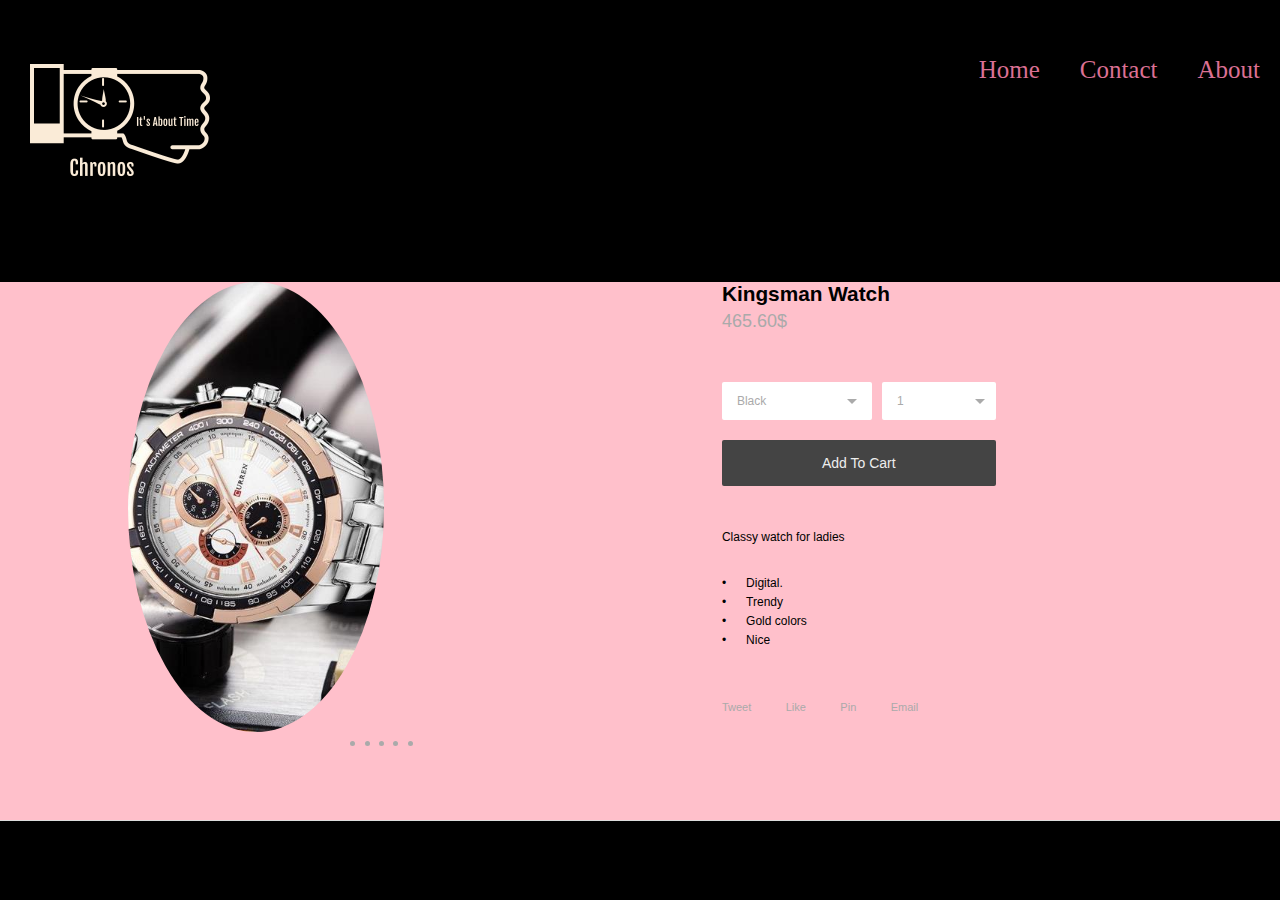
<file: ewatch(header)/Product/Item6.html>
<!DOCTYPE html>
<html lang="en">
<head>
    <meta charset="UTF-8">
    <meta name="viewport" content="width=device-width, initial-scale=1.0">
    <meta http-equiv="X-UA-Compatible" content="ie=edge">
    <title>Item6</title>
    <style>
        body{
  margin: 0%;
  padding: 0%;
  border: 0%;
  background-color: black;
  font-family: "Helvetica", sans-serif;
  height: 100%;
  width: 100%;
}

*{
  box-sizing: border-box;
}

h1, h2, h3, h4, h5, h6{
  margin: 0;
  padding: 0;
  border: 0;
}

h1{
  font-size: 130%;
}

h2{
  color: #aaa;
  font-size: 18px;
  font-weight: 400;
}


p{
  font-size: 12px;
  line-height: 1.5;
}

/*.wrapper{
  padding: 20px 0px;
}*/

.header a {
  float: left;
  color:palevioletred;
  text-align: left;
  padding: 20px;
  text-decoration: none;
  font-size: 25px; 
  font-family: impact;
  line-height: 100px;
  border-radius: 10px;
}

.header a.logo 
{
  font-size: 25px;
  font-weight: bold;
}

.header a:hover {
outline:blanchedalmond solid 4px;

}
.header a.logo 
{
  font-size: 25px;
  font-weight: bold;
}

.header a:hover {
outline:blanchedalmond solid 4px;

}

.header a.active {
  
  color:palevioletred;
}

.header-right {
  float: right;
}

.product{
  background-color: pink;
  border-bottom: 1px solid #ddd;
  clear: both;
  padding: 0px 10% 70px 10%;
}

.group:after {
  content: "";
  display: table;
  clear: both;
}


.col-1-2{
  width: 50%;
  height: 100%;
  float: left;
}

.product-image{
  /*border: 1px dotted #aaa;*/
}

.product-image .bg{
  background-image: url(../image/w6.jpg);;
  background-size: cover;
  border-radius: 60%;
  background-position: center top;
  width: 50%;
  min-height: 450px;
}

.product-image .indicator{
  text-align:center;
}

.product-image .dot{
  background-color: #aaa;
  border-radius: 50%;
  cursor: pointer;
  display: inline-block;
  margin-right: 5px;
  width: 5px;
  height: 5px;
  transition: all 400ms ease;
}

.dot:hover{
  background-color: #444;
}

.product-info{
  padding: 0px 8%;
}

.product-info h1{
  margin-bottom: 5px;
}

.product-info h2{
  margin-bottom: 50px;
}

.product-info .select-dropdown{
  display: inline-block;
  margin-right: 10px;
  position: relative;
  width: auto;
  float: left;
}

.product-info select{
  cursor: pointer;
  margin-bottom: 20px;
  padding: 12px 92px 12px 15px;
  background-color: #fff;
  border: none;
  border-radius: 2px;
  color: #aaa;
  font-size: 12px;
  -webkit-appearance: none;
     -moz-appearance: none;
          appearance: none;
}

select:active, select:focus {
  outline: none;
  box-shadow: none;
}

.select-dropdown:after {
    content: " ";
  cursor: pointer;
    position: absolute;
    top: 30%;
  right: 10%;
    width: 0; 
    height: 0; 
    border-left: 5px solid transparent;
    border-right: 5px solid transparent;
    border-top: 5px solid #aaa;
  }

.product-info a.add-btn{
  background-color: #444;
  border-radius: 2px;
  color: #eee;
  display: inline-block;
  font-size: 14px;
  margin-bottom: 30px;
  padding: 15px 100px;
  text-align: center;
  text-decoration: none;
  transition: all 400ms ease;
}

a.add-btn:hover{
  background-color: #555;
}

.product-info p{
  margin-bottom: 30px;
}

.product-info p a{
  border-bottom: 1px dotted #444;
  color: #444;
  font-weight: 700;
  text-decoration: none;
  transition: all 400ms ease;
}

.product-info p a:hover{
  opacity: .7;
}

.product-info ul{
  font-size: 12px;
  padding: 0;
  margin-bottom: 50px;
}

.product-info li{
  list-style-type: none;
  margin-bottom: 5px;
}

.product-info li::before{
  content:"\2022";
  margin-right: 20px;
}


.product-info a.share-link{
  color: #aaa;
  font-size: 11px;
  margin-right: 30px;
  text-decoration: none;
}

.product-info a.share-link:hover{
  border-bottom: 2px solid #aaa;
}

footer{
	background-color: #212121;
	clear: both;
	width: 100%;
	padding: 20px 10% 10px 10%;
	text-align: center;
	vertical-align: middle;
}

footer img{
	display: inline-block;
	height: 20px;
	width: auto;
	margin-bottom: 10px;
	margin-right: 10px;
	vertical-align: middle;
}

footer h3{
  color: #bbb;
  font-size: 12px;
  font-weight: 700;
	display: inline-block;
	height: 20px;
  letter-spacing: .8px;
	margin-bottom: 0px;
  text-transform: uppercase;
	vertical-align: middle;
}
    </style>
</head>
<body>
    <div class="header">
        <a href="#default" class="logo"><img src="../image/Logos.png" width="200" height="200" ></a>
        <div class="header-right">
          <a class="active" href="/ewatch(header)/index.html">Home</a>
          <a href="/ewatch(header)/jio/contacts.html">Contact</a>
          <a href="/ewatch(header)/ABOUT US/About_us.html">About</a>
        </div>
        <a href="" class="cart-icon"><i class="fa fa-shopping-cart"></i></a>
    </div>
    
    <div class="product group">
      <div class="col-1-2 product-image">
        <div class="bg"></div>
        <div class="indicator">
          <div class="dot one"></div>
          <div class="dot two"></div>
          <div class="dot three"></div>
          <div class="dot four"></div>
          <div class="dot five"></div>
        </div>
      </div>
      <div class="col-1-2 product-info">
        <h1>Kingsman Watch</h1>
        <h2>465.60$</h2>
        
        <div class="select-dropdown">
          <select>
            <option value="size">Black</option>
            <option value="size">Gold</option>
            <option value="size">Medium</option>
            <option value="size">Large</option>
          </select>
        </div>
        
        <div class="select-dropdown">
          <select>
            <option value="quantity">1</option>
            <option value="quantity">2</option>
            <option value="quantity">3</option>
            <option value="quantity">4</option>
          </select>
        </div>
        
        <br>
        
        <a href="" class="add-btn">Add To Cart</a>
        
        <p>Classy watch for ladies</p>
        
        <ul>
          <li>Digital.</li>
          <li>Trendy</li>
          <li>Gold colors</li>
          <li>Nice</li>
        </ul>
        
        <a href="" class="share-link">Tweet</a>
        <a href="" class="share-link">Like</a>
        <a href="" class="share-link">Pin</a>
        <a href="" class="share-link">Email</a>
      </div>
    </div>
    
</body>
</html>
</file>
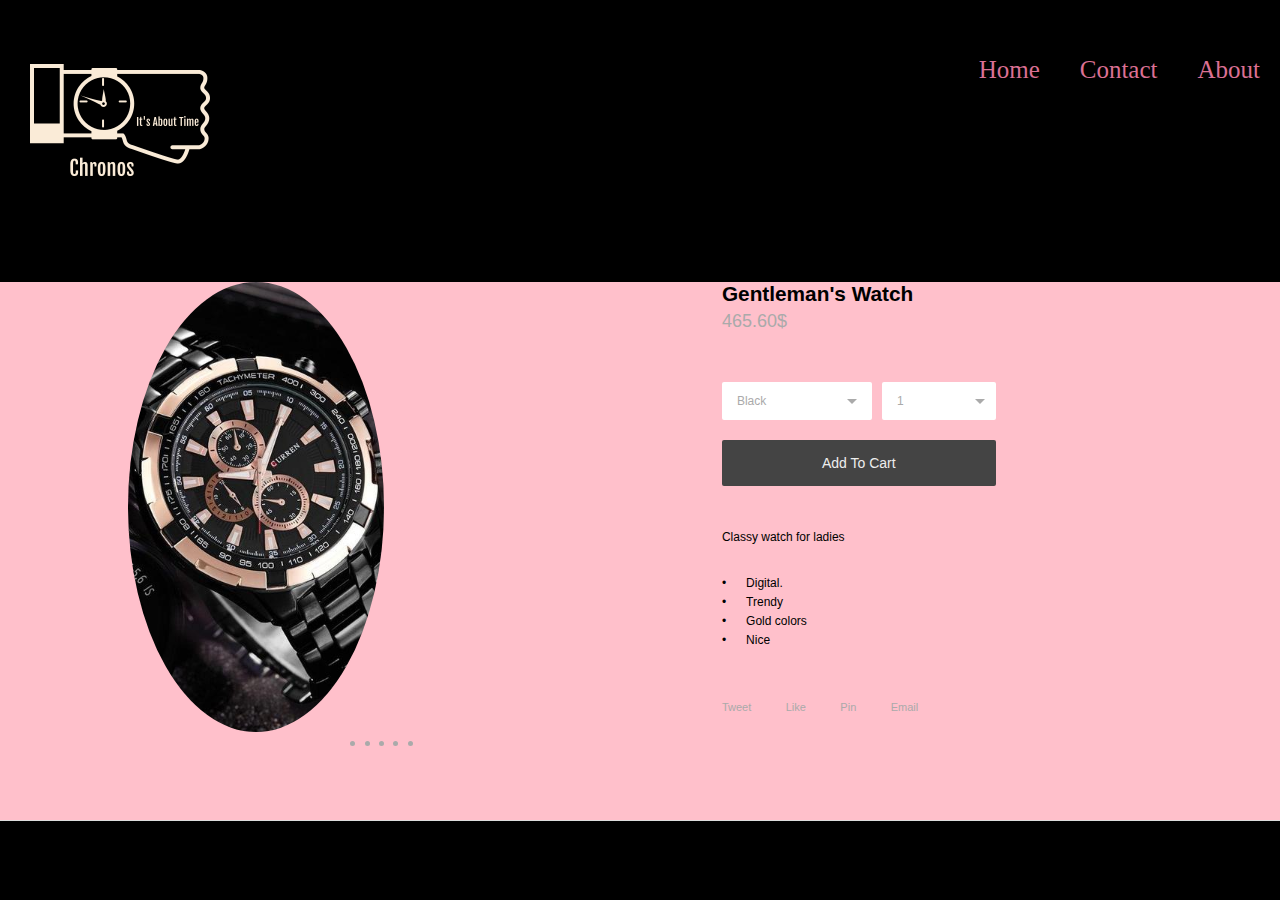
<file: ewatch(header)/Product/Item7.html>
<!DOCTYPE html>
<html lang="en">
<head>
    <meta charset="UTF-8">
    <meta name="viewport" content="width=device-width, initial-scale=1.0">
    <meta http-equiv="X-UA-Compatible" content="ie=edge">
    <title>Item7</title>
    <style>
        body{
  margin: 0%;
  padding: 0%;
  border: 0%;
  background-color: black;
  font-family: "Helvetica", sans-serif;
  height: 100%;
  width: 100%;
}

*{
  box-sizing: border-box;
}

h1, h2, h3, h4, h5, h6{
  margin: 0;
  padding: 0;
  border: 0;
}

h1{
  font-size: 130%;
}

h2{
  color: #aaa;
  font-size: 18px;
  font-weight: 400;
}


p{
  font-size: 12px;
  line-height: 1.5;
}

/*.wrapper{
  padding: 20px 0px;
}*/

.header a {
  float: left;
  color:palevioletred;
  text-align: left;
  padding: 20px;
  text-decoration: none;
  font-size: 25px; 
  font-family: impact;
  line-height: 100px;
  border-radius: 10px;
}

.header a.logo 
{
  font-size: 25px;
  font-weight: bold;
}

.header a:hover {
outline:blanchedalmond solid 4px;

}
.header a.logo 
{
  font-size: 25px;
  font-weight: bold;
}

.header a:hover {
outline:blanchedalmond solid 4px;

}

.header a.active {
  
  color:palevioletred;
}

.header-right {
  float: right;
}

.product{
  background-color: pink;
  border-bottom: 1px solid #ddd;
  clear: both;
  padding: 0px 10% 70px 10%;
}

.group:after {
  content: "";
  display: table;
  clear: both;
}


.col-1-2{
  width: 50%;
  height: 100%;
  float: left;
}

.product-image{
  /*border: 1px dotted #aaa;*/
}

.product-image .bg{
  background-image: url(../image/w7.jpg);;
  background-size: cover;
  border-radius: 60%;
  background-position: center top;
  width: 50%;
  min-height: 450px;
}

.product-image .indicator{
  text-align:center;
}

.product-image .dot{
  background-color: #aaa;
  border-radius: 50%;
  cursor: pointer;
  display: inline-block;
  margin-right: 5px;
  width: 5px;
  height: 5px;
  transition: all 400ms ease;
}

.dot:hover{
  background-color: #444;
}

.product-info{
  padding: 0px 8%;
}

.product-info h1{
  margin-bottom: 5px;
}

.product-info h2{
  margin-bottom: 50px;
}

.product-info .select-dropdown{
  display: inline-block;
  margin-right: 10px;
  position: relative;
  width: auto;
  float: left;
}

.product-info select{
  cursor: pointer;
  margin-bottom: 20px;
  padding: 12px 92px 12px 15px;
  background-color: #fff;
  border: none;
  border-radius: 2px;
  color: #aaa;
  font-size: 12px;
  -webkit-appearance: none;
     -moz-appearance: none;
          appearance: none;
}

select:active, select:focus {
  outline: none;
  box-shadow: none;
}

.select-dropdown:after {
    content: " ";
  cursor: pointer;
    position: absolute;
    top: 30%;
  right: 10%;
    width: 0; 
    height: 0; 
    border-left: 5px solid transparent;
    border-right: 5px solid transparent;
    border-top: 5px solid #aaa;
  }

.product-info a.add-btn{
  background-color: #444;
  border-radius: 2px;
  color: #eee;
  display: inline-block;
  font-size: 14px;
  margin-bottom: 30px;
  padding: 15px 100px;
  text-align: center;
  text-decoration: none;
  transition: all 400ms ease;
}

a.add-btn:hover{
  background-color: #555;
}

.product-info p{
  margin-bottom: 30px;
}

.product-info p a{
  border-bottom: 1px dotted #444;
  color: #444;
  font-weight: 700;
  text-decoration: none;
  transition: all 400ms ease;
}

.product-info p a:hover{
  opacity: .7;
}

.product-info ul{
  font-size: 12px;
  padding: 0;
  margin-bottom: 50px;
}

.product-info li{
  list-style-type: none;
  margin-bottom: 5px;
}

.product-info li::before{
  content:"\2022";
  margin-right: 20px;
}


.product-info a.share-link{
  color: #aaa;
  font-size: 11px;
  margin-right: 30px;
  text-decoration: none;
}

.product-info a.share-link:hover{
  border-bottom: 2px solid #aaa;
}

footer{
	background-color: #212121;
	clear: both;
	width: 100%;
	padding: 20px 10% 10px 10%;
	text-align: center;
	vertical-align: middle;
}

footer img{
	display: inline-block;
	height: 20px;
	width: auto;
	margin-bottom: 10px;
	margin-right: 10px;
	vertical-align: middle;
}

footer h3{
  color: #bbb;
  font-size: 12px;
  font-weight: 700;
	display: inline-block;
	height: 20px;
  letter-spacing: .8px;
	margin-bottom: 0px;
  text-transform: uppercase;
	vertical-align: middle;
}
    </style>
</head>
<body>
    <div class="header">
        <a href="#default" class="logo"><img src="../image/Logos.png" width="200" height="200" ></a>
        <div class="header-right">
          <a class="active" href="/ewatch(header)/index.html">Home</a>
          <a href="/ewatch(header)/jio/contacts.html">Contact</a>
          <a href="/ewatch(header)/ABOUT US/About_us.html">About</a>
        </div>
        <a href="" class="cart-icon"><i class="fa fa-shopping-cart"></i></a>
    </div>
    
    <div class="product group">
      <div class="col-1-2 product-image">
        <div class="bg"></div>
        <div class="indicator">
          <div class="dot one"></div>
          <div class="dot two"></div>
          <div class="dot three"></div>
          <div class="dot four"></div>
          <div class="dot five"></div>
        </div>
      </div>
      <div class="col-1-2 product-info">
        <h1>Gentleman's Watch</h1>
        <h2>465.60$</h2>
        
        <div class="select-dropdown">
          <select>
            <option value="size">Black</option>
            <option value="size">Gold</option>
            <option value="size">Medium</option>
            <option value="size">Large</option>
          </select>
        </div>
        
        <div class="select-dropdown">
          <select>
            <option value="quantity">1</option>
            <option value="quantity">2</option>
            <option value="quantity">3</option>
            <option value="quantity">4</option>
          </select>
        </div>
        
        <br>
        
        <a href="" class="add-btn">Add To Cart</a>
        
        <p>Classy watch for ladies</p>
        
        <ul>
          <li>Digital.</li>
          <li>Trendy</li>
          <li>Gold colors</li>
          <li>Nice</li>
        </ul>
        
        <a href="" class="share-link">Tweet</a>
        <a href="" class="share-link">Like</a>
        <a href="" class="share-link">Pin</a>
        <a href="" class="share-link">Email</a>
      </div>
    </div>
    
</body>
</html>
</file>
<file: ABOUT US/style.css>
*{
    padding: 0;
    margin: 0;
    background-color: black;
    color: whitesmoke;
}
   
.header-title{
    font-size: 2em;
    text-align: center;
    margin-top: 30px
    
    
}

hr {
    width: 5%;
    margin-left: 720px;
    height: 2px;
    background-color: black;
    
}

.container {
    margin-top: 100px;
    width: 100%;
    height: auto;
}
.first-line, .second-line, .third-line {
    width: 80%;
    margin: 0 auto;
    height: auto;
    display: flex;
    
}
.first-img, .second-img,  {
    width: 500px;
}

.text{
    width: 40%;
    margin-left: 100px;
    margin-top: 20px;
    font-size: 20px;
    font-family: 'Inconsolata', monospace;
    color: whitesmoke;
}

.text-left{
    width: 40%;
    margin-right: 200px;
    margin-top: 20px;
    font-size: 20px;
    font-family: 'Inconsolata', monospace;
    color: whitesmoke;
}
</file>
